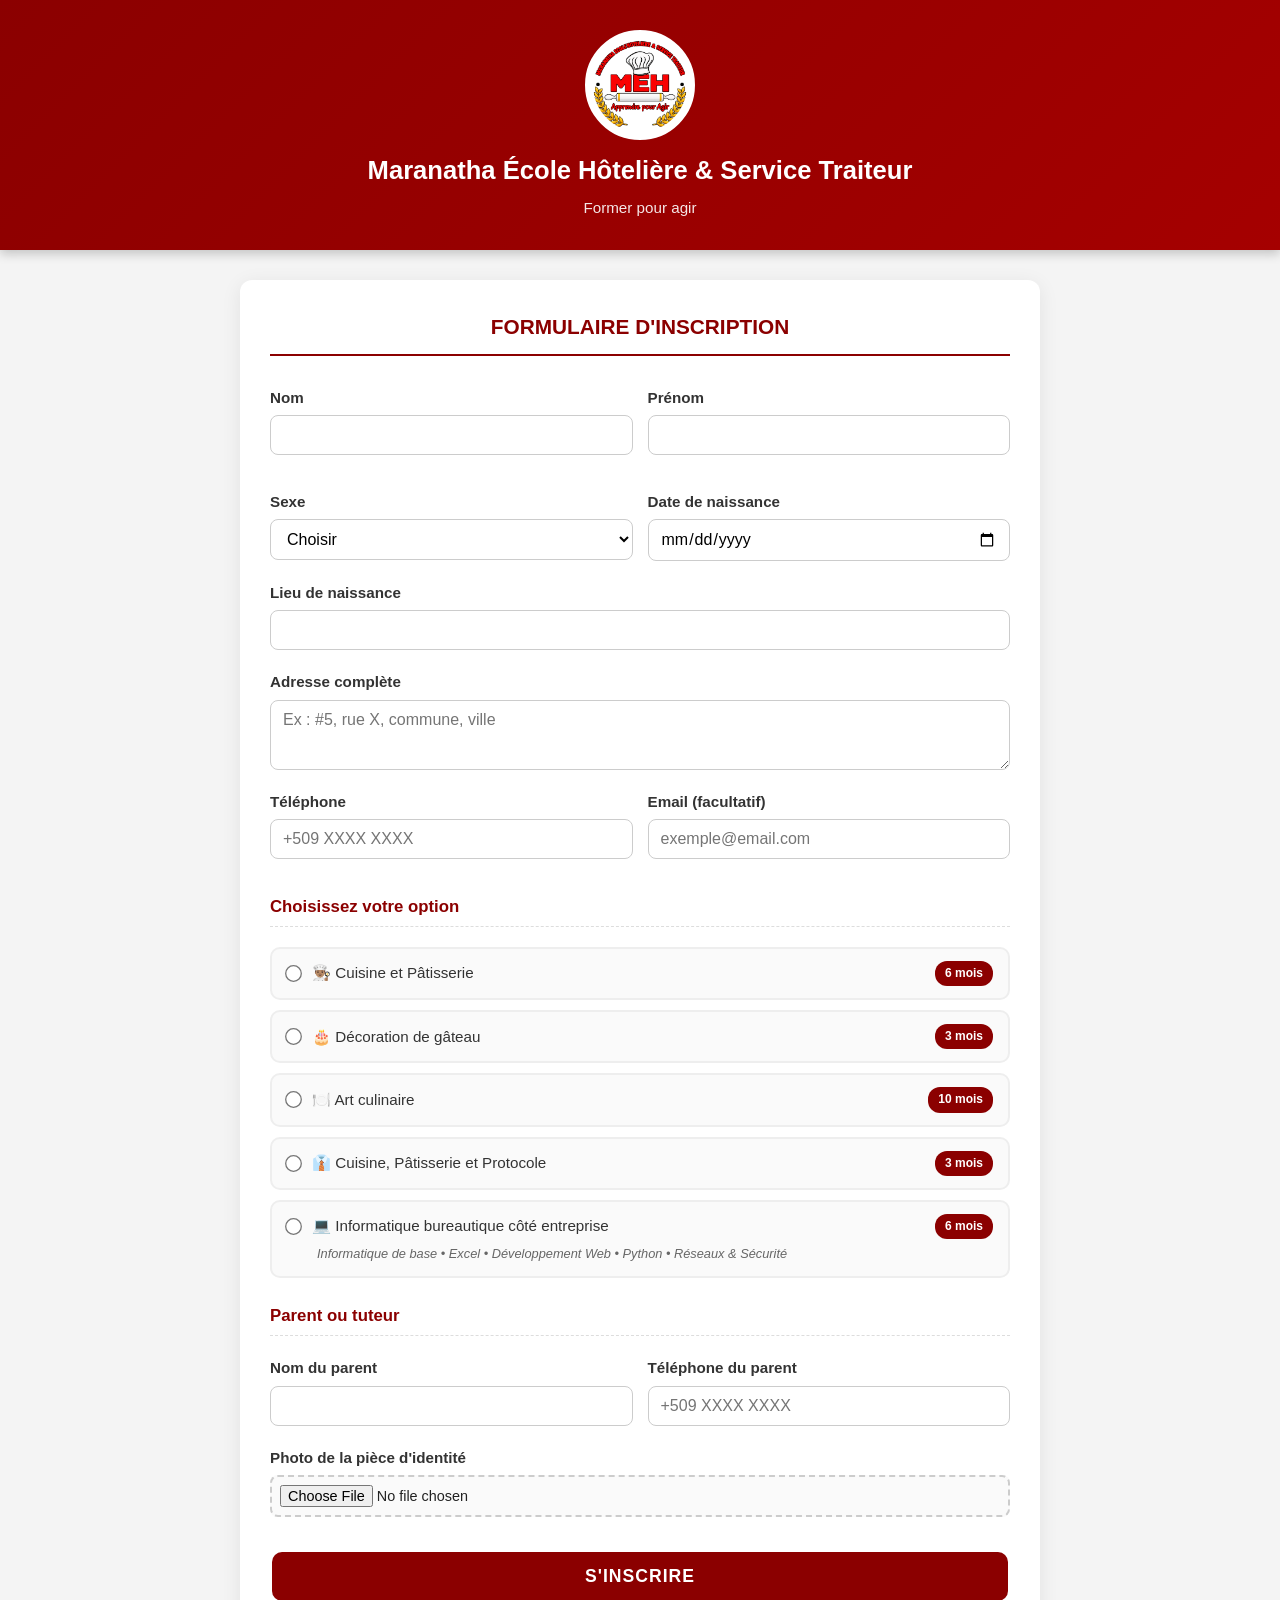
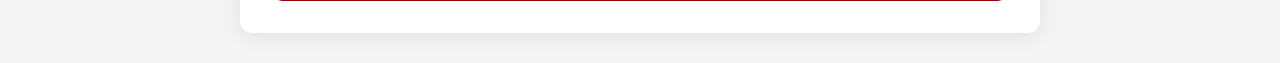
<file: index.html>
<!DOCTYPE html>
<html lang="fr">
<head>
  <meta charset="UTF-8">
  <meta name="viewport" content="width=device-width, initial-scale=1.0">
  <title>MEH | Formulaire d'inscription</title>
  <link rel="stylesheet" href="style.css">
</head>

<body>

<header class="hero">
  <img src="logo.png" class="logo" alt="Logo MEH">
  <h1>Maranatha École Hôtelière & Service Traiteur</h1>
  <p>Former pour agir</p>
</header>

<main class="container">

  <h2>FORMULAIRE D'INSCRIPTION</h2>

  <form id="form">

    <div class="grid">
      <div class="inputBox">
        <label>Nom</label>
        <input type="text" name="nom" required minlength="2">
      </div>

      <div class="inputBox">
        <label>Prénom</label>
        <input type="text" name="prenom" required minlength="2">
      </div>

      <div class="inputBox">
        <label>Sexe</label>
        <select name="sexe" required>
          <option value="">Choisir</option>
          <option>Masculin</option>
          <option>Féminin</option>
        </select>
      </div>

      <div class="inputBox">
        <label>Date de naissance</label>
        <input type="date" name="naissance" required max="2015-01-01">
      </div>
    </div>

    <div class="inputBox">
      <label>Lieu de naissance</label>
      <input type="text" name="lieu" required minlength="2">
    </div>

    <div class="inputBox">
      <label>Adresse complète</label>
      <textarea name="adresse" rows="2" placeholder="Ex : #5, rue X, commune, ville"></textarea>
    </div>

    <div class="grid">
      <div class="inputBox">
        <label>Téléphone</label>
        <input type="tel" name="telephone" required placeholder="+509 XXXX XXXX">
      </div>

      <div class="inputBox">
        <label>Email (facultatif)</label>
        <input type="email" name="email" placeholder="exemple@email.com">
      </div>
    </div>

    <h3>Choisissez votre option</h3>

    <div class="options">
      <label>
        <input type="radio" name="option" value="Cuisine et Pâtisserie" required>
        👨🏽‍🍳 Cuisine et Pâtisserie <span>6 mois</span>
      </label>

      <label>
        <input type="radio" name="option" value="Décoration de gâteau">
        🎂 Décoration de gâteau <span>3 mois</span>
      </label>

      <label>
        <input type="radio" name="option" value="Art culinaire">
        🍽️ Art culinaire <span>10 mois</span>
      </label>

      <label>
        <input type="radio" name="option" value="Cuisine, Pâtisserie et Protocole">
        👔 Cuisine, Pâtisserie et Protocole <span>3 mois</span>
      </label>

      <label>
        <input type="radio" name="option" value="Informatique bureautique côté entreprise">
        💻 Informatique bureautique côté entreprise <span>6 mois</span>
        <small>Informatique de base • Excel • Développement Web • Python • Réseaux & Sécurité</small>
      </label>
    </div>

    <h3>Parent ou tuteur</h3>

    <div class="grid">
      <div class="inputBox">
        <label>Nom du parent</label>
        <input type="text" name="parent" required minlength="2">
      </div>

      <div class="inputBox">
        <label>Téléphone du parent</label>
        <input type="tel" name="tel_parent" required placeholder="+509 XXXX XXXX">
      </div>
    </div>

    <div class="inputBox">
      <label>Photo de la pièce d'identité</label>
      <input type="file" id="photo" accept="image/*" required>

      <!-- Prévisualisation -->
      <div id="preview-container" style="display:none;">
        <img id="preview-img" alt="Aperçu de la photo">
        <p id="preview-info"></p>
      </div>
    </div>

    <button type="submit" class="btn" id="btn-submit">
      S'INSCRIRE
    </button>

    <!-- Zone de message succès/erreur -->
    <div id="message" style="display:none;"></div>

  </form>

</main>

<script src="app.js"></script>

</body>
</html>
</file>
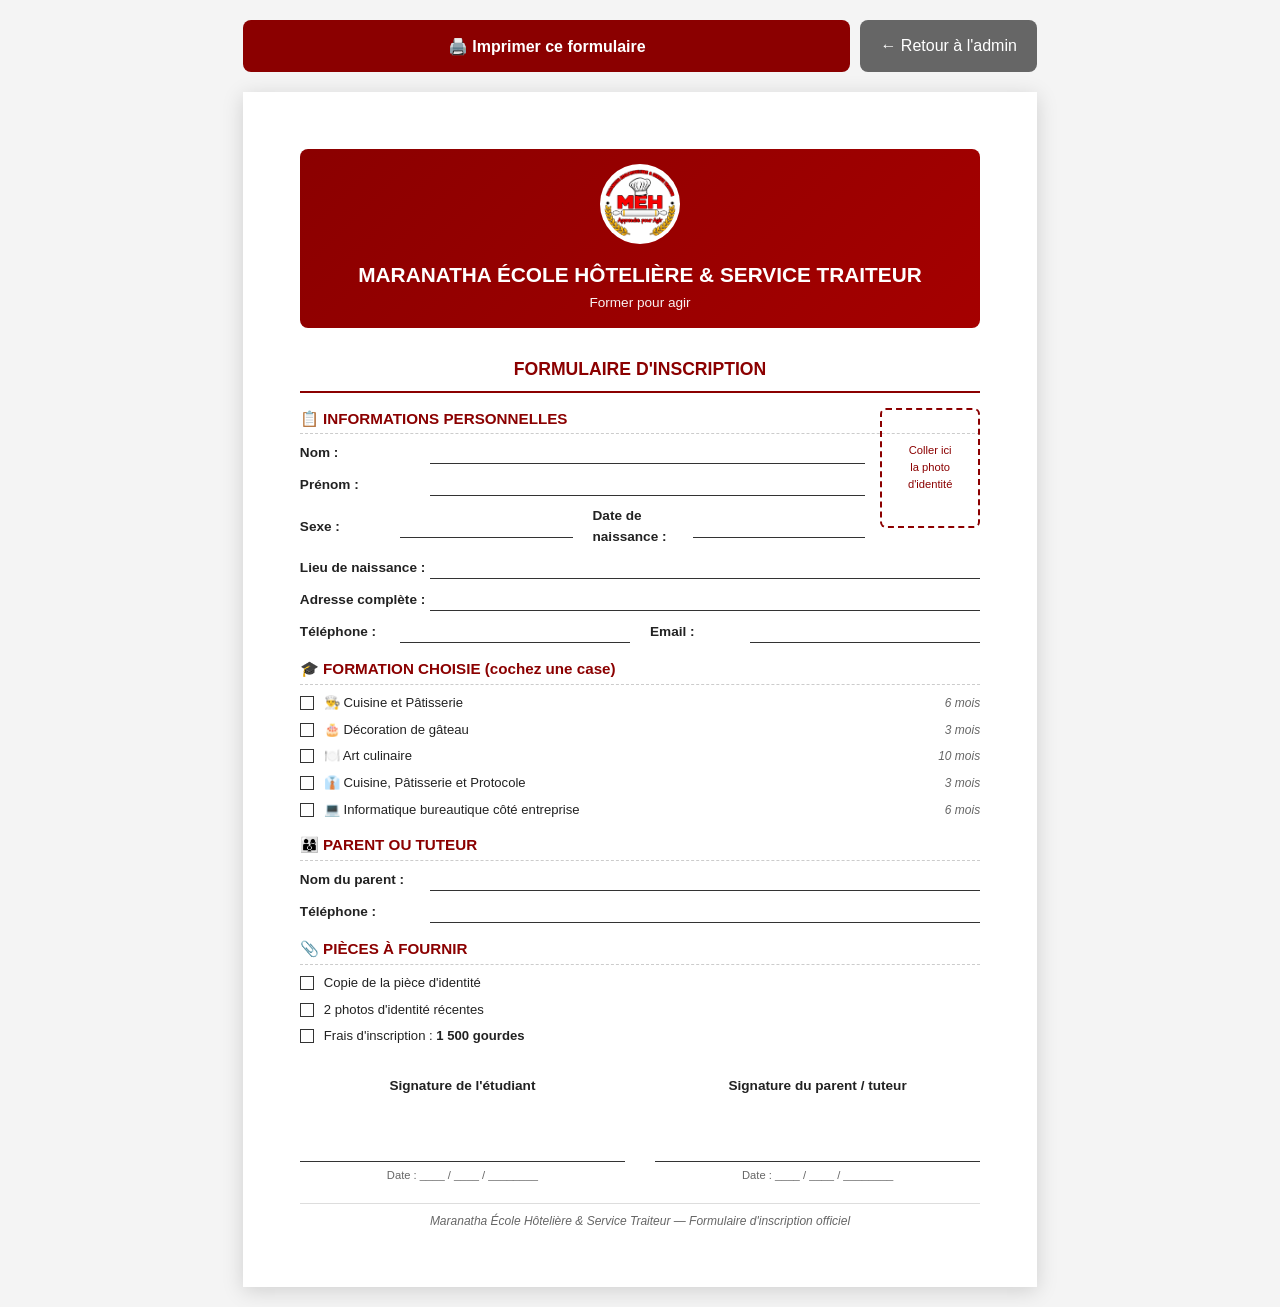
<file: formulaire-vierge.html>
<!DOCTYPE html>
<html lang="fr">
<head>
<meta charset="UTF-8">
<meta name="viewport" content="width=device-width, initial-scale=1.0">
<title>Formulaire d'inscription vierge - MEH</title>
<style>
/* ============ BASE ============ */
* { margin: 0; padding: 0; box-sizing: border-box; }

body {
  font-family: 'Segoe UI', Arial, sans-serif;
  background: #f4f4f4;
  color: #222;
  line-height: 1.5;
  padding: 20px;
}

.barre-actions {
  max-width: 210mm;
  margin: 0 auto 20px auto;
  display: flex;
  gap: 10px;
  flex-wrap: wrap;
}

.btn-imprimer {
  flex: 1;
  padding: 14px;
  font-size: 1rem;
  font-weight: bold;
  background: #8B0000;
  color: white;
  border: none;
  border-radius: 8px;
  cursor: pointer;
}

.btn-imprimer:hover { background: #A50000; }

.btn-retour {
  padding: 14px 20px;
  font-size: 1rem;
  background: #666;
  color: white;
  border: none;
  border-radius: 8px;
  cursor: pointer;
  text-decoration: none;
  display: inline-block;
}

/* ============ FEUILLE A4 ============ */
.feuille {
  width: 210mm;
  min-height: 297mm;
  margin: 0 auto;
  background: white;
  padding: 15mm 15mm;
  box-shadow: 0 4px 20px rgba(0,0,0,0.15);
}

/* ============ EN-TÊTE ============ */
.entete {
  background: linear-gradient(135deg, #8B0000, #A50000);
  color: white;
  text-align: center;
  padding: 15px;
  border-radius: 8px;
  margin-bottom: 20px;
}

.entete img {
  width: 80px;
  height: 80px;
  object-fit: contain;
  border-radius: 50%;
  background: white;
  padding: 4px;
  margin-bottom: 8px;
}

.entete h1 {
  font-size: 1.3rem;
  margin-bottom: 3px;
}

.entete p {
  font-size: 0.85rem;
  opacity: 0.95;
}

.titre-form {
  text-align: center;
  font-size: 1.1rem;
  font-weight: bold;
  color: #8B0000;
  margin: 15px 0;
  padding: 8px;
  border-bottom: 2px solid #8B0000;
}

/* ============ SECTIONS ============ */
.section {
  margin-bottom: 15px;
}

.section-titre {
  font-size: 0.95rem;
  font-weight: bold;
  color: #8B0000;
  margin-bottom: 8px;
  padding-bottom: 3px;
  border-bottom: 1px dashed #ccc;
}

/* ============ LIGNES A REMPLIR ============ */
.ligne {
  display: flex;
  align-items: center;
  margin-bottom: 10px;
  font-size: 0.85rem;
}

.ligne label {
  font-weight: 600;
  width: 130px;
  flex-shrink: 0;
}

.ligne .champ {
  flex: 1;
  border-bottom: 1px solid #333;
  height: 22px;
}

.ligne-courte {
  display: flex;
  gap: 20px;
}

.ligne-courte > div {
  flex: 1;
  display: flex;
  align-items: center;
}

.ligne-courte label {
  font-weight: 600;
  width: 100px;
  flex-shrink: 0;
  font-size: 0.85rem;
}

.ligne-courte .champ {
  flex: 1;
  border-bottom: 1px solid #333;
  height: 22px;
}

/* ============ CASE PHOTO ============ */
.photo-zone {
  float: right;
  width: 100px;
  height: 120px;
  border: 2px dashed #8B0000;
  border-radius: 6px;
  display: flex;
  align-items: center;
  justify-content: center;
  text-align: center;
  font-size: 0.7rem;
  color: #8B0000;
  padding: 5px;
  margin-left: 15px;
  margin-bottom: 10px;
}

/* ============ OPTIONS ============ */
.options-liste {
  margin-top: 5px;
}

.option-item {
  display: flex;
  align-items: center;
  margin-bottom: 7px;
  font-size: 0.82rem;
}

.option-item .case {
  width: 14px;
  height: 14px;
  border: 1.5px solid #333;
  margin-right: 10px;
  flex-shrink: 0;
}

.option-item .nom {
  flex: 1;
}

.option-item .duree {
  font-style: italic;
  color: #666;
  font-size: 0.75rem;
  margin-left: 10px;
}

/* ============ ZONE SIGNATURE ============ */
.signatures {
  display: flex;
  justify-content: space-between;
  margin-top: 30px;
  gap: 30px;
}

.signature-box {
  flex: 1;
  text-align: center;
}

.signature-box .titre {
  font-size: 0.85rem;
  font-weight: bold;
  margin-bottom: 5px;
}

.signature-box .ligne-signature {
  border-bottom: 1px solid #333;
  height: 60px;
  margin-top: 5px;
}

.signature-box .label {
  font-size: 0.7rem;
  color: #666;
  margin-top: 5px;
}

/* ============ PIED DE PAGE ============ */
.pied {
  margin-top: 20px;
  text-align: center;
  font-size: 0.75rem;
  color: #666;
  font-style: italic;
  border-top: 1px solid #ddd;
  padding-top: 8px;
}

/* ============ IMPRESSION ============ */
@media print {
  body {
    background: white;
    padding: 0;
    margin: 0;
  }
  .barre-actions { display: none !important; }
  .feuille {
    box-shadow: none;
    margin: 0;
    padding: 10mm 12mm;
    width: 100%;
    min-height: auto;
    page-break-inside: avoid;
  }
  @page {
    size: A4;
    margin: 0;
  }
}

@media (max-width: 800px) {
  .feuille {
    width: 100%;
    min-height: auto;
    padding: 15px;
  }
  .barre-actions { flex-direction: column; }
}
</style>
</head>
<body>

<div class="barre-actions">
  <button class="btn-imprimer" onclick="window.print()">🖨️ Imprimer ce formulaire</button>
  <a href="/admin.html" class="btn-retour">← Retour à l'admin</a>
</div>

<div class="feuille">

  <!-- EN-TÊTE -->
  <div class="entete">
    <img src="logo.png" alt="Logo MEH">
    <h1>MARANATHA ÉCOLE HÔTELIÈRE & SERVICE TRAITEUR</h1>
    <p>Former pour agir</p>
  </div>

  <div class="titre-form">FORMULAIRE D'INSCRIPTION</div>

  <!-- PHOTO -->
  <div class="photo-zone">
    Coller ici<br>la photo<br>d'identité
  </div>

  <!-- INFOS PERSONNELLES -->
  <div class="section">
    <div class="section-titre">📋 INFORMATIONS PERSONNELLES</div>

    <div class="ligne">
      <label>Nom :</label>
      <div class="champ"></div>
    </div>

    <div class="ligne">
      <label>Prénom :</label>
      <div class="champ"></div>
    </div>

    <div class="ligne-courte" style="margin-bottom:10px;">
      <div>
        <label>Sexe :</label>
        <div class="champ"></div>
      </div>
      <div>
        <label>Date de naissance :</label>
        <div class="champ"></div>
      </div>
    </div>

    <div class="ligne">
      <label>Lieu de naissance :</label>
      <div class="champ"></div>
    </div>

    <div class="ligne">
      <label>Adresse complète :</label>
      <div class="champ"></div>
    </div>

    <div class="ligne-courte">
      <div>
        <label>Téléphone :</label>
        <div class="champ"></div>
      </div>
      <div>
        <label>Email :</label>
        <div class="champ"></div>
      </div>
    </div>
  </div>

  <!-- OPTIONS DE FORMATION -->
  <div class="section">
    <div class="section-titre">🎓 FORMATION CHOISIE (cochez une case)</div>

    <div class="options-liste">
      <div class="option-item">
        <div class="case"></div>
        <div class="nom">👨‍🍳 Cuisine et Pâtisserie</div>
        <div class="duree">6 mois</div>
      </div>
      <div class="option-item">
        <div class="case"></div>
        <div class="nom">🎂 Décoration de gâteau</div>
        <div class="duree">3 mois</div>
      </div>
      <div class="option-item">
        <div class="case"></div>
        <div class="nom">🍽️ Art culinaire</div>
        <div class="duree">10 mois</div>
      </div>
      <div class="option-item">
        <div class="case"></div>
        <div class="nom">👔 Cuisine, Pâtisserie et Protocole</div>
        <div class="duree">3 mois</div>
      </div>
      <div class="option-item">
        <div class="case"></div>
        <div class="nom">💻 Informatique bureautique côté entreprise</div>
        <div class="duree">6 mois</div>
      </div>
    </div>
  </div>

  <!-- PARENT / TUTEUR -->
  <div class="section">
    <div class="section-titre">👨‍👩‍👦 PARENT OU TUTEUR</div>

    <div class="ligne">
      <label>Nom du parent :</label>
      <div class="champ"></div>
    </div>

    <div class="ligne">
      <label>Téléphone :</label>
      <div class="champ"></div>
    </div>
  </div>

  <!-- PIÈCES À FOURNIR -->
  <div class="section">
    <div class="section-titre">📎 PIÈCES À FOURNIR</div>

    <div class="options-liste">
      <div class="option-item">
        <div class="case"></div>
        <div class="nom">Copie de la pièce d'identité</div>
      </div>
      <div class="option-item">
        <div class="case"></div>
        <div class="nom">2 photos d'identité récentes</div>
      </div>
      <div class="option-item">
        <div class="case"></div>
        <div class="nom">Frais d'inscription : <strong>1 500 gourdes</strong></div>
      </div>
    </div>
  </div>

  <!-- SIGNATURES -->
  <div class="signatures">
    <div class="signature-box">
      <div class="titre">Signature de l'étudiant</div>
      <div class="ligne-signature"></div>
      <div class="label">Date : ____ / ____ / ________</div>
    </div>
    <div class="signature-box">
      <div class="titre">Signature du parent / tuteur</div>
      <div class="ligne-signature"></div>
      <div class="label">Date : ____ / ____ / ________</div>
    </div>
  </div>

  <div class="pied">
    Maranatha École Hôtelière & Service Traiteur — Formulaire d'inscription officiel
  </div>

</div>

</body>
</html>
</file>
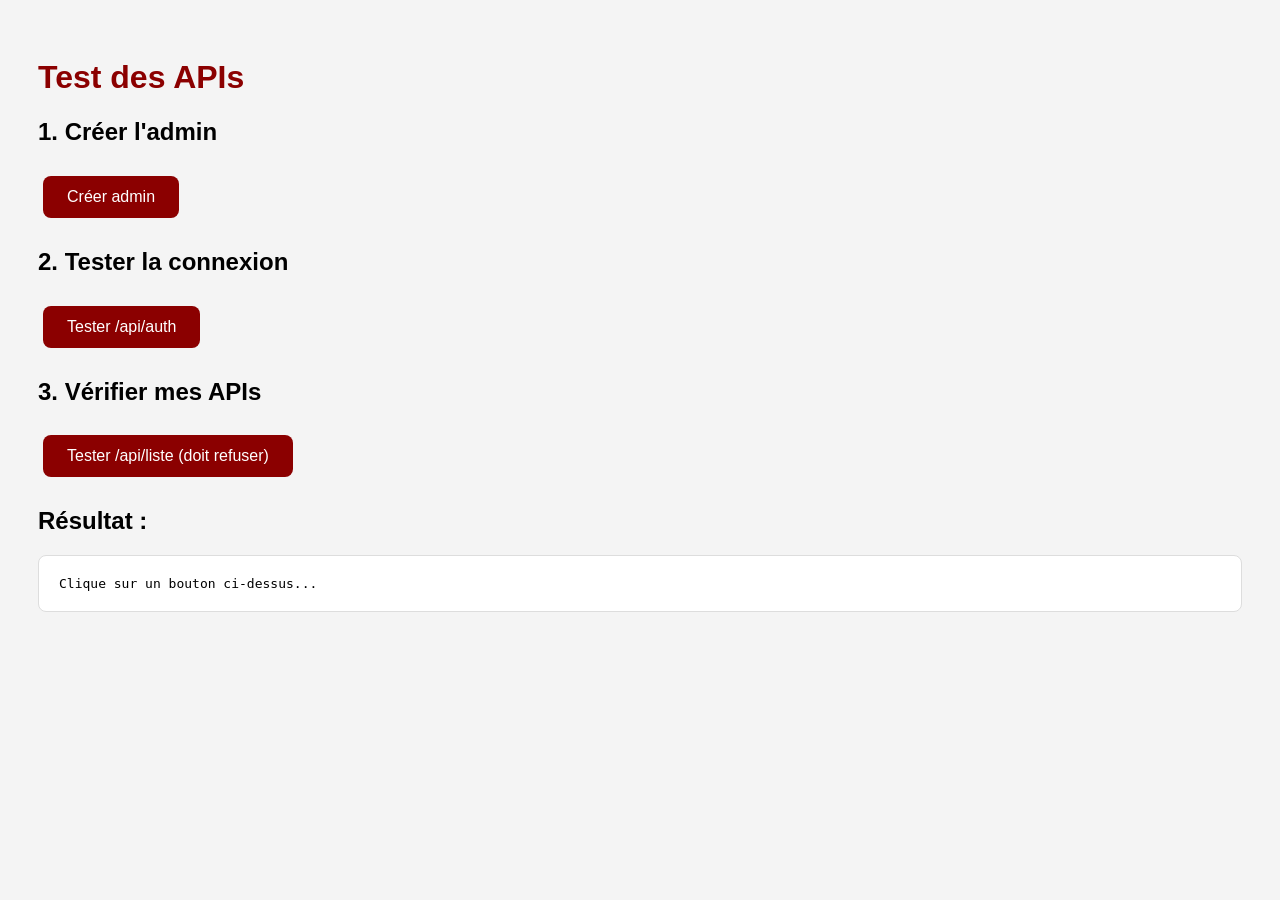
<file: init.html>
<!DOCTYPE html>
<html lang="fr">
<head>
<meta charset="UTF-8">
<title>Test API</title>
<style>
  body { font-family: Arial; padding: 30px; background: #f4f4f4; }
  h1 { color: #8B0000; }
  button { padding: 12px 24px; font-size: 1rem; margin: 10px 5px; cursor: pointer;
           background: #8B0000; color: white; border: none; border-radius: 8px; }
  button:hover { background: #A50000; }
  pre { background: white; padding: 20px; border-radius: 8px; border: 1px solid #ddd;
        overflow: auto; max-height: 400px; margin-top: 20px; }
  .ok { color: green; font-weight: bold; }
  .err { color: red; font-weight: bold; }
</style>
</head>
<body>
<h1>Test des APIs</h1>

<h2>1. Créer l'admin</h2>
<button onclick="testInit()">Créer admin</button>

<h2>2. Tester la connexion</h2>
<button onclick="testAuth()">Tester /api/auth</button>

<h2>3. Vérifier mes APIs</h2>
<button onclick="testListe()">Tester /api/liste (doit refuser)</button>

<h2>Résultat :</h2>
<pre id="resultat">Clique sur un bouton ci-dessus...</pre>

<script>
const res = document.getElementById("resultat");

function afficher(texte, ok) {
  res.innerHTML = (ok ? '<span class="ok">✅ SUCCÈS</span>' : '<span class="err">❌ ÉCHEC</span>')
    + "\n\n" + texte;
}

async function testInit() {
  res.textContent = "En cours...";
  try {
    const r = await fetch("/api/init", {
      method: "POST",
      headers: {"Content-Type": "application/json"},
      body: JSON.stringify({
        username: "admin",
        password: "mehadmin1234",
        nom_complet: "Administrateur MEH"
      })
    });
    const data = await r.json();
    afficher("Status: " + r.status + "\nRéponse:\n" + JSON.stringify(data, null, 2), r.ok);
  } catch (e) {
    afficher("Erreur: " + e.message, false);
  }
}

async function testAuth() {
  res.textContent = "En cours...";
  try {
    const r = await fetch("/api/auth", {
      method: "POST",
      headers: {"Content-Type": "application/json"},
      body: JSON.stringify({
        username: "admin",
        password: "mehadmin1234"
      })
    });
    const data = await r.json();
    afficher("Status: " + r.status + "\nRéponse:\n" + JSON.stringify(data, null, 2), r.ok);
  } catch (e) {
    afficher("Erreur: " + e.message, false);
  }
}

async function testListe() {
  res.textContent = "En cours...";
  try {
    const r = await fetch("/api/liste");
    const texte = await r.text();
    afficher("Status: " + r.status + " (doit être 401)\nRéponse:\n" + texte, r.status === 401);
  } catch (e) {
    afficher("Erreur: " + e.message, false);
  }
}
</script>
</body>
</html>
</file>
<file: style.css>
/* ================================
   MARANATHA ÉCOLE HÔTELIÈRE
   Feuille de style complète
   ================================ */

* {
    margin: 0;
    padding: 0;
    box-sizing: border-box;
}

body {
    font-family: 'Segoe UI', Arial, sans-serif;
    background: #f4f4f4;
    color: #222;
    line-height: 1.6;
}

.cachee { display: none !important; }

/* ================================
   EN-TÊTE (HERO)
   ================================ */
.hero {
    background: linear-gradient(135deg, #8B0000, #A50000);
    color: white;
    text-align: center;
    padding: 30px 20px;
    box-shadow: 0 4px 10px rgba(0, 0, 0, 0.2);
}

.hero .logo {
    width: 110px !important;
    height: 110px !important;
    max-width: 110px !important;
    max-height: 110px !important;
    object-fit: contain;
    margin: 0 auto 10px auto;
    display: block;
    border-radius: 50%;
    background: white;
    padding: 5px;
    border: 3px solid white;
}

.hero h1 {
    font-size: 1.6rem;
    margin-bottom: 5px;
}

.hero p {
    font-size: 0.95rem;
    opacity: 0.9;
}

/* ================================
   CONTENEUR PRINCIPAL
   ================================ */
.container {
    max-width: 800px;
    margin: 30px auto;
    background: white;
    padding: 30px;
    border-radius: 12px;
    box-shadow: 0 4px 20px rgba(0, 0, 0, 0.08);
}

.container h2 {
    color: #8B0000;
    margin-bottom: 20px;
    text-align: center;
    border-bottom: 2px solid #8B0000;
    padding-bottom: 10px;
    font-size: 1.3rem;
}

.container h3 {
    color: #8B0000;
    margin: 25px 0 10px 0;
    font-size: 1.05rem;
    padding-bottom: 5px;
    border-bottom: 1px dashed #ddd;
}

/* ================================
   FORMULAIRE
   ================================ */
form {
    display: flex;
    flex-direction: column;
}

.grid {
    display: grid;
    grid-template-columns: 1fr 1fr;
    gap: 15px;
}

.inputBox {
    display: flex;
    flex-direction: column;
    margin-bottom: 10px;
}

label {
    margin-top: 10px;
    font-weight: 600;
    color: #333;
    font-size: 0.95rem;
}

input[type="text"],
input[type="email"],
input[type="tel"],
input[type="date"],
input[type="number"],
input[type="password"],
select,
textarea {
    width: 100%;
    padding: 10px 12px;
    margin-top: 5px;
    border: 1px solid #ccc;
    border-radius: 8px;
    font-size: 1rem;
    font-family: inherit;
    transition: border 0.2s, box-shadow 0.2s;
    background: white;
}

input:focus,
select:focus,
textarea:focus {
    outline: none;
    border-color: #8B0000;
    box-shadow: 0 0 0 3px rgba(139, 0, 0, 0.1);
}

textarea {
    resize: vertical;
    min-height: 70px;
}

input[type="file"] {
    margin-top: 5px;
    font-size: 0.9rem;
    padding: 8px;
    background: #fafafa;
    border: 2px dashed #ccc;
    border-radius: 8px;
    cursor: pointer;
}

input[type="file"]:hover {
    border-color: #8B0000;
    background: #fff5f5;
}

/* ================================
   OPTIONS DE FORMATION
   ================================ */
.options {
    display: flex;
    flex-direction: column;
    gap: 10px;
    margin-top: 10px;
}

.options label {
    display: flex;
    align-items: center;
    background: #fafafa;
    padding: 12px 15px;
    border: 2px solid #eee;
    border-radius: 10px;
    cursor: pointer;
    transition: all 0.2s;
    font-weight: 500;
    margin-top: 0;
    flex-wrap: wrap;
}

.options label:hover {
    border-color: #8B0000;
    background: #fff5f5;
}

.options input[type="radio"] {
    margin-right: 12px;
    accent-color: #8B0000;
    transform: scale(1.3);
    cursor: pointer;
}

.options label span {
    margin-left: auto;
    background: #8B0000;
    color: white;
    padding: 3px 10px;
    border-radius: 12px;
    font-size: 0.75rem;
    font-weight: bold;
}

.options label small {
    flex-basis: 100%;
    color: #666;
    font-size: 0.8rem;
    margin-top: 5px;
    padding-left: 30px;
    font-style: italic;
}

/* ================================
   BOUTON PRINCIPAL
   ================================ */
button[type="submit"],
.btn,
.btn-submit {
    margin-top: 25px;
    background: #8B0000;
    color: white;
    border: none;
    padding: 14px;
    font-size: 1.1rem;
    font-weight: bold;
    border-radius: 10px;
    cursor: pointer;
    letter-spacing: 1px;
    transition: background 0.2s, transform 0.1s;
}

button[type="submit"]:hover,
.btn:hover,
.btn-submit:hover {
    background: #A50000;
}

button[type="submit"]:active,
.btn:active {
    transform: scale(0.98);
}

.btn:disabled {
    background: #999 !important;
    cursor: not-allowed;
    opacity: 0.7;
}

/* ================================
   BOUTONS GÉNÉRIQUES
   ================================ */
button {
    background: #8B0000;
    color: white;
    border: none;
    padding: 8px 14px;
    border-radius: 6px;
    cursor: pointer;
    font-size: 0.9rem;
    transition: background 0.2s;
    margin: 2px;
    font-family: inherit;
}

button:hover {
    background: #A50000;
}

td button {
    padding: 6px 10px;
    font-size: 1rem;
    margin: 2px;
}

/* ================================
   TABLEAU ADMINISTRATION
   ================================ */
table {
    width: 100%;
    border-collapse: collapse;
    margin-top: 20px;
    background: white;
    border-radius: 10px;
    overflow: hidden;
    box-shadow: 0 2px 10px rgba(0, 0, 0, 0.08);
}

th {
    background: #8B0000;
    color: white;
    padding: 12px;
    font-size: 0.95rem;
    text-align: center;
}

td {
    padding: 10px;
    border-bottom: 1px solid #eee;
    font-size: 0.95rem;
    text-align: center;
}

tr:hover td {
    background: #fff5f5;
}

/* ================================
   BARRE DE RECHERCHE
   ================================ */
#recherche {
    width: 100%;
    padding: 12px 15px;
    border: 2px solid #ddd;
    border-radius: 10px;
    font-size: 1rem;
    font-family: inherit;
    transition: border 0.2s;
}

#recherche:focus {
    outline: none;
    border-color: #8B0000;
    box-shadow: 0 0 0 3px rgba(139, 0, 0, 0.1);
}

/* ================================
   MODAL D'ÉDITION
   ================================ */
.modal {
    display: none;
    position: fixed;
    z-index: 1000;
    left: 0;
    top: 0;
    width: 100%;
    height: 100%;
    background: rgba(0, 0, 0, 0.6);
    align-items: center;
    justify-content: center;
    padding: 20px;
    overflow-y: auto;
}

.modal.visible { display: flex !important; }

.modal-content {
    background: white;
    padding: 30px;
    border-radius: 12px;
    width: 100%;
    max-width: 550px;
    max-height: 90vh;
    overflow-y: auto;
    box-shadow: 0 10px 40px rgba(0, 0, 0, 0.3);
    position: relative;
    animation: fadeIn 0.2s ease;
}

@keyframes fadeIn {
    from { opacity: 0; transform: translateY(-20px); }
    to   { opacity: 1; transform: translateY(0); }
}

.modal-content h2 {
    color: #8B0000;
    margin-bottom: 20px;
    text-align: center;
    border-bottom: 2px solid #8B0000;
    padding-bottom: 10px;
}

.modal-content label {
    display: block;
    margin-top: 12px;
    font-weight: 600;
    font-size: 0.9rem;
}

.modal-content input,
.modal-content select,
.modal-content textarea {
    width: 100%;
    padding: 8px 10px;
    margin-top: 4px;
    border: 1px solid #ccc;
    border-radius: 6px;
    font-size: 0.95rem;
    font-family: inherit;
}

.modal-content input:focus,
.modal-content select:focus,
.modal-content textarea:focus {
    outline: none;
    border-color: #8B0000;
    box-shadow: 0 0 0 3px rgba(139, 0, 0, 0.1);
}

.modal-content .close {
    position: absolute;
    top: 12px;
    right: 18px;
    font-size: 28px;
    font-weight: bold;
    color: #8B0000;
    cursor: pointer;
    line-height: 1;
}

.modal-content .close:hover {
    color: #c62828;
}

/* ================================
   ÉCRAN DE CONNEXION
   ================================ */
.ecran-connexion {
    display: flex;
    align-items: center;
    justify-content: center;
    min-height: 100vh;
    background: linear-gradient(135deg, #8B0000, #A50000);
    padding: 20px;
}

.login-box {
    background: white;
    padding: 40px 30px;
    border-radius: 15px;
    max-width: 400px;
    width: 100%;
    text-align: center;
    box-shadow: 0 20px 60px rgba(0, 0, 0, 0.4);
}

.login-box .logo {
    width: 100px !important;
    height: 100px !important;
    max-width: 100px !important;
    max-height: 100px !important;
    object-fit: contain;
    margin: 0 auto 15px auto;
    display: block;
    border-radius: 50%;
    background: white;
    padding: 5px;
    border: 3px solid #8B0000;
}

.login-box h1 {
    color: #8B0000;
    font-size: 1.5rem;
    margin-bottom: 5px;
}

.login-box p {
    color: #666;
    margin-bottom: 25px;
}

.login-box form {
    text-align: left;
}

.login-box label {
    display: block;
    margin-top: 15px;
    font-weight: 600;
    color: #333;
    font-size: 0.9rem;
}

.login-box input {
    width: 100%;
    padding: 12px 15px;
    margin-top: 5px;
    border: 2px solid #ddd;
    border-radius: 8px;
    font-size: 1rem;
    font-family: inherit;
}

.login-box input:focus {
    outline: none;
    border-color: #8B0000;
    box-shadow: 0 0 0 3px rgba(139, 0, 0, 0.1);
}

.login-box button {
    width: 100%;
    margin-top: 25px;
    padding: 14px;
    font-size: 1.05rem;
    font-weight: bold;
}

.login-erreur {
    color: #c62828;
    text-align: center;
    margin-top: 15px;
    font-weight: 600;
    min-height: 20px;
}

/* ================================
   BARRE UTILISATEUR
   ================================ */
.user-bar {
    margin-top: 15px;
    display: flex;
    align-items: center;
    justify-content: center;
    gap: 15px;
    flex-wrap: wrap;
}

.user-bar span {
    background: rgba(255, 255, 255, 0.2);
    padding: 6px 15px;
    border-radius: 20px;
    font-size: 0.9rem;
    color: white;
}

.user-bar button {
    padding: 6px 15px;
    font-size: 0.85rem;
    background: #444;
}

/* ================================
   PRÉVISUALISATION PHOTO
   ================================ */
#preview-container {
    margin-top: 15px;
    padding: 15px;
    background: #fafafa;
    border: 2px dashed #8B0000;
    border-radius: 10px;
    text-align: center;
    animation: fadeInMessage 0.3s ease;
}

#preview-img {
    display: block;
    margin: 0 auto 10px auto;
    max-width: 220px;
    max-height: 220px;
    border-radius: 8px;
    border: 2px solid #8B0000;
    box-shadow: 0 4px 10px rgba(0, 0, 0, 0.15);
}

#preview-info {
    font-size: 0.85rem;
    color: #666;
    font-style: italic;
    margin: 0;
}

/* ================================
   MESSAGE SUCCÈS / ERREUR
   ================================ */
#message,
.message {
    margin-top: 25px;
    padding: 20px;
    border-radius: 10px;
    text-align: center;
    line-height: 1.6;
    animation: fadeInMessage 0.3s ease;
}

#message.success,
.message.success {
    background: #e6f4ea;
    color: #1e7e34;
    border: 2px solid #1e7e34;
}

#message.error,
.message.error {
    background: #fdecea;
    color: #b71c1c;
    border: 2px solid #b71c1c;
}

@keyframes fadeInMessage {
    from { opacity: 0; transform: translateY(-10px); }
    to   { opacity: 1; transform: translateY(0); }
}

/* ================================
   RESPONSIVE (MOBILE)
   ================================ */
@media (max-width: 600px) {
    .container {
        margin: 15px;
        padding: 20px;
    }

    .grid {
        grid-template-columns: 1fr;
    }

    .hero h1 {
        font-size: 1.25rem;
    }

    .hero p {
        font-size: 0.85rem;
    }

    .hero .logo {
        width: 90px !important;
        height: 90px !important;
    }

    table {
        font-size: 0.8rem;
    }

    th, td {
        padding: 6px 4px;
    }

    td button {
        padding: 4px 6px;
        font-size: 0.85rem;
    }

    .modal-content {
        padding: 20px;
    }

    .options label {
        font-size: 0.9rem;
    }

    .options label span {
        margin-left: 0;
        margin-top: 5px;
    }
}

/* ================================
   STATISTIQUES ADMIN
   ================================ */
.stats-grid {
  display: grid;
  grid-template-columns: repeat(4, 1fr);
  gap: 15px;
  margin-bottom: 30px;
}

.stat-card {
  background: linear-gradient(135deg, #8B0000, #A50000);
  color: white;
  padding: 20px 15px;
  border-radius: 12px;
  text-align: center;
  box-shadow: 0 4px 15px rgba(139, 0, 0, 0.2);
  transition: transform 0.2s;
}

.stat-card:hover {
  transform: translateY(-3px);
}

.stat-icon {
  font-size: 2rem;
  margin-bottom: 5px;
}

.stat-value {
  font-size: 2rem;
  font-weight: bold;
  line-height: 1;
}

.stat-label {
  font-size: 0.85rem;
  opacity: 0.9;
  margin-top: 5px;
}

.stats-options {
  margin-top: 25px;
  padding: 20px;
  background: #fafafa;
  border-radius: 12px;
  border: 1px solid #eee;
}

.stats-options h3 {
  color: #8B0000;
  margin-bottom: 15px;
  border-bottom: 2px solid #8B0000;
  padding-bottom: 8px;
  margin-top: 0;
  font-size: 1.05rem;
}

.stat-bar-container {
  margin-bottom: 12px;
}

.stat-bar-label {
  display: flex;
  justify-content: space-between;
  margin-bottom: 5px;
  font-size: 0.9rem;
  font-weight: 600;
  color: #333;
}

.stat-bar {
  height: 22px;
  background: #eee;
  border-radius: 11px;
  overflow: hidden;
}

.stat-bar-fill {
  height: 100%;
  background: linear-gradient(90deg, #8B0000, #c62828);
  color: white;
  padding: 0 10px;
  font-size: 0.8rem;
  font-weight: bold;
  display: flex;
  align-items: center;
  border-radius: 11px;
  transition: width 0.5s ease;
  min-width: 30px;
  box-sizing: border-box;
}

@media (max-width: 600px) {
  .stats-grid {
    grid-template-columns: repeat(2, 1fr);
  }
  .stat-value {
    font-size: 1.5rem;
  }
  .stat-icon {
    font-size: 1.5rem;
  }
}

/* ================================
   STATISTIQUES ADMIN
   ================================ */
.stats-grid {
  display: grid !important;
  grid-template-columns: repeat(4, 1fr) !important;
  gap: 15px !important;
  margin-bottom: 30px !important;
  width: 100%;
}

.stat-card {
  background: linear-gradient(135deg, #8B0000, #A50000) !important;
  color: white !important;
  padding: 20px 15px !important;
  border-radius: 12px !important;
  text-align: center !important;
  box-shadow: 0 4px 15px rgba(139, 0, 0, 0.2) !important;
  transition: transform 0.2s;
  display: block !important;
}

.stat-card:hover {
  transform: translateY(-3px);
}

.stat-icon {
  font-size: 2rem !important;
  margin-bottom: 5px !important;
  display: block !important;
}

.stat-value {
  font-size: 2rem !important;
  font-weight: bold !important;
  line-height: 1 !important;
  display: block !important;
  color: white !important;
}

.stat-label {
  font-size: 0.85rem !important;
  opacity: 0.9 !important;
  margin-top: 5px !important;
  display: block !important;
  color: white !important;
}

.stats-options {
  margin-top: 25px !important;
  padding: 20px !important;
  background: #fafafa !important;
  border-radius: 12px !important;
  border: 1px solid #eee !important;
  display: block !important;
}

.stats-options h3 {
  color: #8B0000 !important;
  margin-bottom: 15px !important;
  border-bottom: 2px solid #8B0000 !important;
  padding-bottom: 8px !important;
  margin-top: 0 !important;
  font-size: 1.05rem !important;
  display: block !important;
}

.stat-bar-container {
  margin-bottom: 12px !important;
  display: block !important;
}

.stat-bar-label {
  display: flex !important;
  justify-content: space-between !important;
  margin-bottom: 5px !important;
  font-size: 0.9rem !important;
  font-weight: 600 !important;
  color: #333 !important;
}

.stat-bar {
  height: 22px !important;
  background: #eee !important;
  border-radius: 11px !important;
  overflow: hidden !important;
  display: block !important;
  width: 100% !important;
}

.stat-bar-fill {
  height: 100% !important;
  background: linear-gradient(90deg, #8B0000, #c62828) !important;
  color: white !important;
  padding: 0 10px !important;
  font-size: 0.8rem !important;
  font-weight: bold !important;
  display: flex !important;
  align-items: center !important;
  border-radius: 11px !important;
  transition: width 0.5s ease;
  min-width: 30px !important;
  box-sizing: border-box !important;
}

@media (max-width: 600px) {
  .stats-grid {
    grid-template-columns: repeat(2, 1fr) !important;
  }
  .stat-value { font-size: 1.5rem !important; }
  .stat-icon { font-size: 1.5rem !important; }
}
</file>
